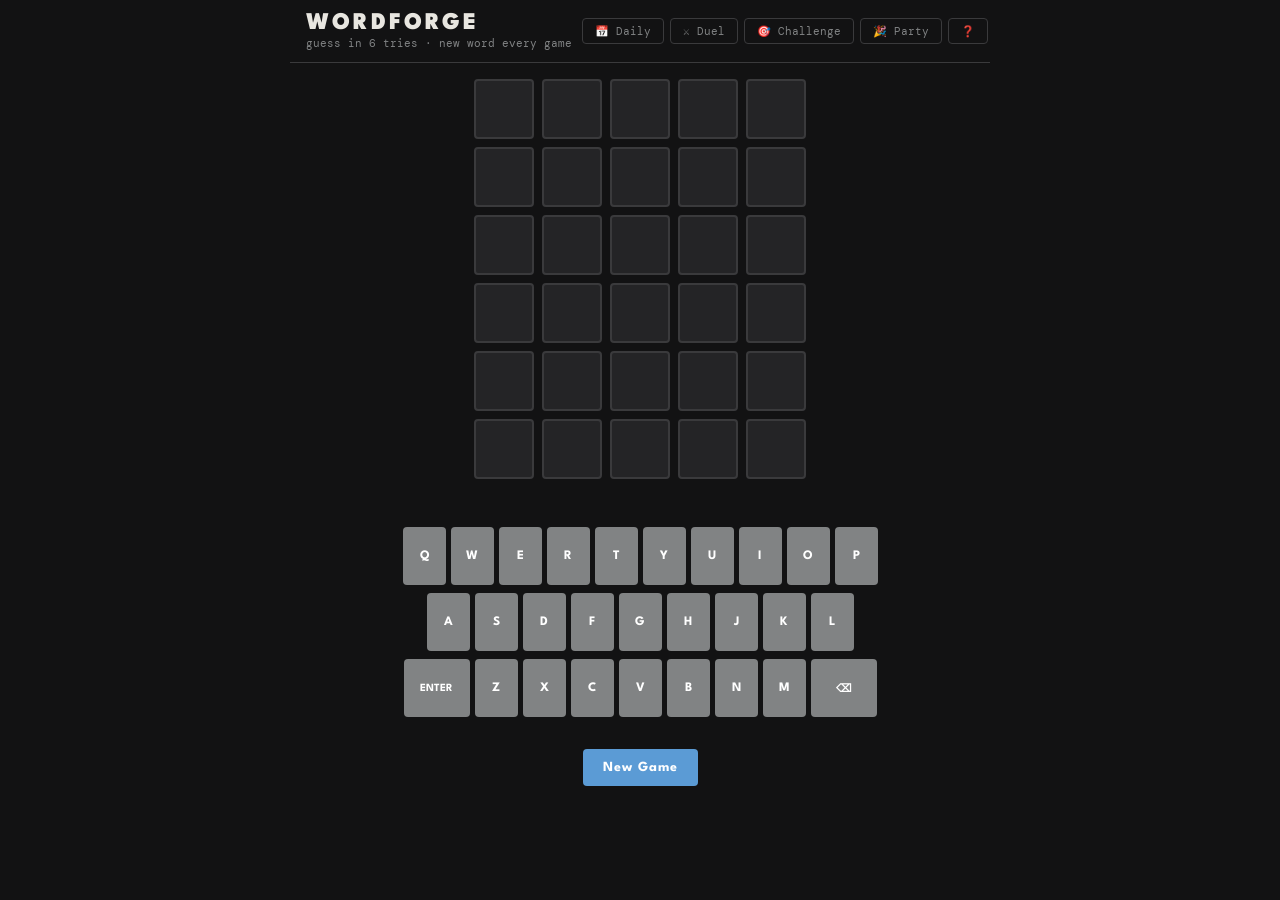
<file: index.html>
<!DOCTYPE html>
<html lang="en">
<head>
    <meta charset="UTF-8" />
    <meta name="viewport" content="width=device-width, initial-scale=1.0, viewport-fit=cover"/>
    <title>WordForge</title>
    <link rel="stylesheet" href="style.css" />
</head>
<body>

<header>
    <div class="header-left">
        <h1 style="cursor:default;">WORDFORGE</h1>
        <span class="header-sub">guess in 6 tries · new word every game</span>
    </div>
    <div class="nav-links">
        <a href="daily.html"     class="nav-link">📅 Daily</a>
        <a href="duel.html"      class="nav-link">⚔️ Duel</a>
        <a href="challenge.html" class="nav-link">🎯 Challenge</a>
        <a href="party.html"     class="nav-link">🎉 Party</a>
        <button class="nav-link" id="helpBtn" aria-label="How to play">❓</button>
    </div>
    <button class="hamburger" id="hamburgerBtn" aria-label="Menu">
        <span></span><span></span><span></span>
    </button>
    <div class="nav-dropdown" id="navDropdown">
        <a href="daily.html"     class="nav-link">📅 Daily</a>
        <a href="duel.html"      class="nav-link">⚔️ Duel</a>
        <a href="challenge.html" class="nav-link">🎯 Challenge</a>
        <a href="party.html"     class="nav-link">🎉 Party</a>
        <button class="nav-link" id="helpBtnMobile" onclick="document.getElementById('helpBtn').click();">❓ Help</button>
    </div>
</header>

<!-- Game board -->
<div class="game-board" id="gameBoard"></div>

<!-- Message -->
<div class="message" id="message"></div>

<!-- Keyboard -->
<div class="keyboard" id="keyboard"></div>

<!-- New Game button -->
<div class="buttons-container">
    <button class="btn btn-new-game" id="resetBtn" style="max-width:200px;">New Game</button>
</div>

<!-- ── How to Play Modal ── -->
<div class="modal-overlay" id="modalOverlay" role="dialog" aria-modal="true" aria-labelledby="modalTitle">
    <div class="modal">
        <button class="modal-close" id="modalClose" aria-label="Close">&#x2715;</button>
        <h2 id="modalTitle">HOW TO PLAY</h2>
        <p>Guess the <strong>WORDFORGE</strong> in <strong>6 tries</strong>. Each guess must be a valid 5-letter word. Hit <strong>Enter</strong> to submit.</p>
        <hr class="modal-divider" />
        <p style="font-weight:600; margin-bottom:14px;">After each guess, the tile colours will change:</p>
        <div class="example">
            <div class="example-tiles">
                <div class="ex-tile correct">W</div>
                <div class="ex-tile">E</div>
                <div class="ex-tile">A</div>
                <div class="ex-tile">R</div>
                <div class="ex-tile">Y</div>
            </div>
            <p><strong>W</strong> is in the word and in the <strong>correct spot</strong>.</p>
        </div>
        <div class="example">
            <div class="example-tiles">
                <div class="ex-tile">P</div>
                <div class="ex-tile present">I</div>
                <div class="ex-tile">L</div>
                <div class="ex-tile">L</div>
                <div class="ex-tile">S</div>
            </div>
            <p><strong>I</strong> is in the word but in the <strong>wrong spot</strong>.</p>
        </div>
        <div class="example">
            <div class="example-tiles">
                <div class="ex-tile">V</div>
                <div class="ex-tile">A</div>
                <div class="ex-tile">G</div>
                <div class="ex-tile absent">U</div>
                <div class="ex-tile">E</div>
            </div>
            <p><strong>U</strong> is <strong>not in the word</strong> at all.</p>
        </div>
        <hr class="modal-divider" />
        <p style="margin:0; font-size:13px; color:var(--muted);">Press <strong>New Game</strong> for a new word any time. Good luck!</p>
    </div>
</div>

<script src="words.js"></script>
<script src="script.js"></script>

<script src="shared.js"></script>
</body>
</html>
</file>
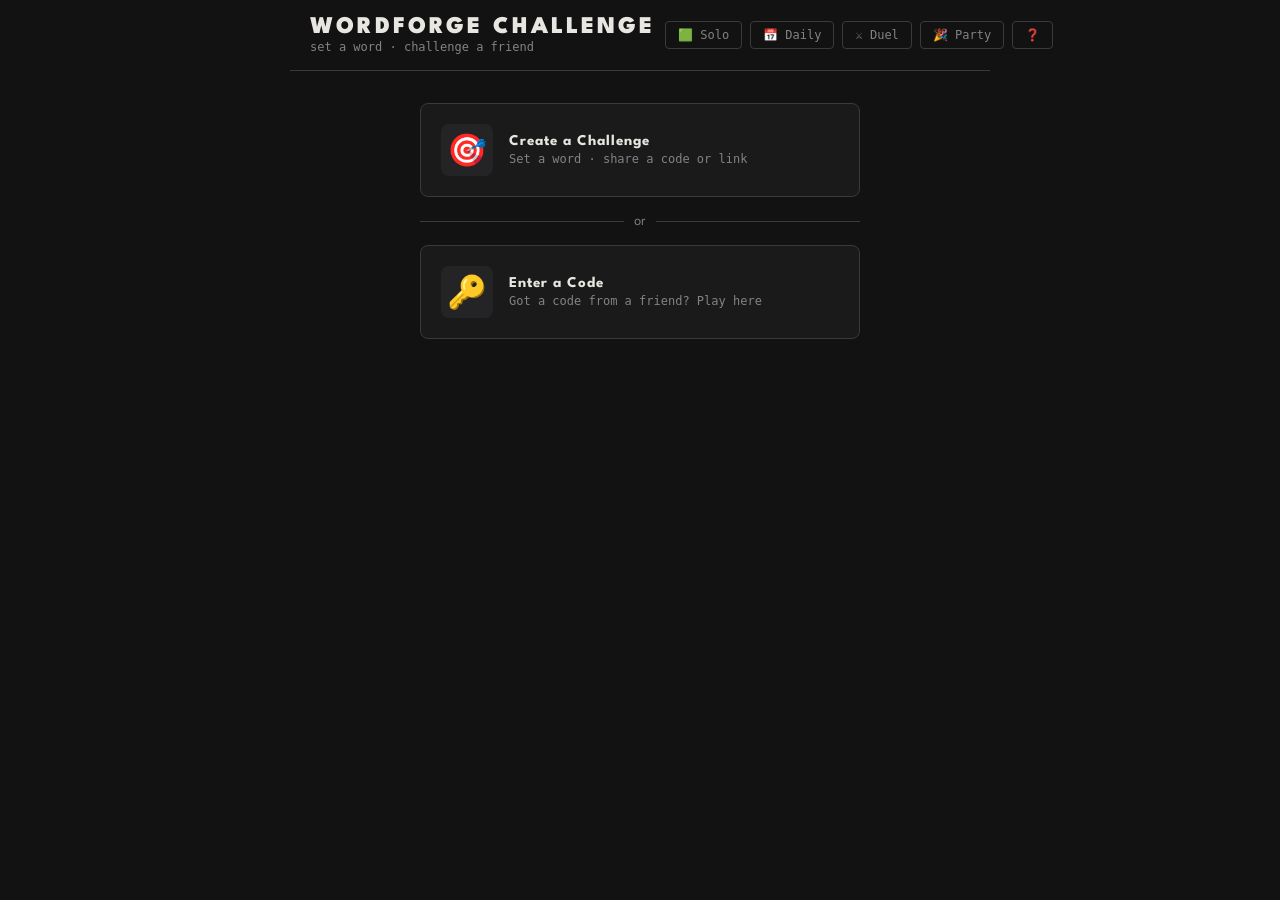
<file: challenge.html>
<!DOCTYPE html>
<html lang="en">
<head>
    <meta charset="UTF-8" />
    <meta name="viewport" content="width=device-width, initial-scale=1.0, viewport-fit=cover"/>
    <link rel="stylesheet" href="style.css" />
    <title>WordForge Challenge</title>
    <link href="https://fonts.googleapis.com/css2?family=League+Spartan:wght@400;700;900&family=DM+Sans:wght@400;500&display=swap" rel="stylesheet">
    <style>
        body {
            background: var(--bg);
            color: var(--text);
            font-family: 'DM Sans', sans-serif;
            min-height: 100vh;
            display: flex;
            flex-direction: column;
            align-items: center;
        }

        header {
            width: 100%;
            max-width: 700px;
            padding: 16px 20px;
            display: flex;
            align-items: center;
            justify-content: space-between;
            border-bottom: 1px solid var(--border);
            margin-bottom: 32px;
        }

        .header-left { display: flex; flex-direction: column; gap: 2px; }
        h1 { font-family: 'League Spartan', sans-serif; font-weight: 900; font-size: 1.5rem; letter-spacing: 3px; }
        .header-sub { font-size: 12px; color: var(--muted); font-family: monospace; }

        .nav-links { display: flex; gap: 8px; }
        @media (max-width: 600px) {
            .nav-links { display: none; }
            .hamburger { display: flex; }
        }
        .nav-link {
            font-family: monospace; font-size: 12px; color: var(--muted);
            text-decoration: none; border: 1px solid var(--border);
            padding: 6px 12px; border-radius: 4px; transition: all 0.2s; white-space: nowrap; flex-shrink: 0;
        }
        .nav-link:hover { color: var(--accent); border-color: var(--accent); }

        /* ── Screens ── */
        .screen { display: none; width: 100%; max-width: 480px; padding: 0 20px 40px; }
        .screen.active { display: flex; flex-direction: column; align-items: center; gap: 16px; }

        /* ── Cards ── */
        .card {
            background: var(--bg2); border: 1px solid var(--border);
            border-radius: 8px; padding: 28px; width: 100%;
            display: flex; flex-direction: column; gap: 16px;
        }

        .card h2 {
            font-family: 'League Spartan', sans-serif;
            font-size: 1rem; letter-spacing: 2px; color: var(--accent); text-transform: uppercase;
        }

        .card p { font-size: 13px; color: var(--muted); line-height: 1.7; }

        /* ── Home screen mode buttons ── */
        .mode-btn {
            width: 100%; padding: 20px;
            background: var(--bg2); border: 1px solid var(--border);
            border-radius: 8px; cursor: pointer; text-align: left;
            transition: background 0.2s, border-color 0.2s;
            display: flex; align-items: center; gap: 16px;
        }
        .mode-btn:hover { background: var(--bg3); border-color: var(--muted); }

        .mode-btn-icon {
            font-size: 2rem;
            width: 52px; height: 52px;
            background: var(--bg3); border-radius: 8px;
            display: flex; align-items: center; justify-content: center;
            flex-shrink: 0;
        }

        .mode-btn-text { display: flex; flex-direction: column; gap: 4px; }

        .mode-btn-title {
            font-family: 'League Spartan', sans-serif;
            font-size: 15px; font-weight: 700; color: var(--text); letter-spacing: 1px;
        }

        .mode-btn-desc { font-size: 12px; color: var(--muted); font-family: monospace; }

        .divider {
            display: flex; align-items: center; gap: 10px;
            color: var(--muted); font-size: 12px; width: 100%;
        }
        .divider::before, .divider::after { content: ''; flex: 1; height: 1px; background: var(--border); }

        /* ── Word input tiles ── */
        .word-input-row { display: flex; gap: 8px; justify-content: center; }

        .word-input-tile {
            width: 52px; height: 52px;
            background: var(--bg3); border: 2px solid var(--border);
            border-radius: 4px; font-size: 22px; font-weight: 900;
            font-family: 'League Spartan', sans-serif; color: var(--text);
            text-align: center; text-transform: uppercase;
            outline: none; transition: border-color 0.2s; caret-color: transparent;
        }
        .word-input-tile:focus { border-color: var(--accent); }
        .word-input-tile.filled { border-color: #565758; }

        /* ── Code input ── */
        .code-input {
            background: var(--bg3); border: 1px solid var(--border);
            border-radius: 4px; color: var(--text);
            font-size: 28px; font-weight: 900;
            font-family: 'League Spartan', sans-serif;
            padding: 12px; width: 100%; outline: none;
            text-align: center; letter-spacing: 8px;
            transition: border-color 0.2s;
        }
        .code-input:focus { border-color: var(--accent); }
        .code-input::placeholder { color: var(--muted); font-size: 16px; letter-spacing: 2px; font-weight: 400; }

        /* ── Buttons ── */
        .btn {
            padding: 11px 20px; border-radius: 4px; border: none; cursor: pointer;
            font-family: 'League Spartan', sans-serif; font-size: 14px; font-weight: 700;
            letter-spacing: 1px; transition: opacity 0.2s, transform 0.1s;
            width: 100%; text-align: center; text-decoration: none; display: block;
        }
        .btn:active   { transform: scale(0.98); }
        .btn:disabled { opacity: 0.4; cursor: not-allowed; }
        .btn-green  { background: var(--green);  color: white; }
        .btn-ghost  { background: transparent; color: var(--muted); border: 1px solid var(--border); }
        .btn-ghost:hover { color: var(--text); border-color: var(--muted); }
        .btn-accent { background: var(--accent); color: #121213; }

        /* ── Share section ── */
        .share-section { display: flex; flex-direction: column; gap: 12px; width: 100%; }

        .share-label {
            font-family: monospace; font-size: 11px; color: var(--muted);
            letter-spacing: 0.08em; text-transform: uppercase;
        }

        /* Short code display */
        .code-display {
            background: var(--bg3); border: 1px solid var(--border);
            border-radius: 6px; padding: 16px;
            display: flex; align-items: center; justify-content: space-between; gap: 12px;
        }

        .code-number {
            font-family: 'League Spartan', sans-serif;
            font-size: 2.2rem; font-weight: 900;
            color: var(--accent); letter-spacing: 8px;
        }

        .code-copy-btn {
            font-family: 'League Spartan', sans-serif;
            font-size: 11px; font-weight: 700; letter-spacing: 1px;
            padding: 6px 14px; border-radius: 4px;
            border: 1px solid var(--border); background: transparent;
            color: var(--muted); cursor: pointer; transition: all 0.2s; white-space: nowrap;
        }
        .code-copy-btn:hover { color: var(--text); border-color: var(--muted); }
        .code-copy-btn.done  { color: var(--green); border-color: var(--green); }

        /* Share options grid */
        .share-options {
            display: grid;
            grid-template-columns: repeat(4, 1fr);
            gap: 8px;
        }

        .share-option {
            display: flex; flex-direction: column; align-items: center; gap: 6px;
            padding: 12px 6px; border-radius: 8px;
            border: 1px solid var(--border); background: var(--bg3);
            cursor: pointer; transition: all 0.2s; text-decoration: none;
        }
        .share-option:hover { border-color: var(--muted); background: var(--bg2); }

        .share-option-icon {
            width: 36px; height: 36px; border-radius: 8px;
            display: flex; align-items: center; justify-content: center;
            font-size: 18px;
        }

        .share-option-label {
            font-family: monospace; font-size: 10px; color: var(--muted);
            letter-spacing: 0.03em; text-align: center;
        }

        /* Link row */
        .link-row {
            background: var(--bg3); border: 1px solid var(--border);
            border-radius: 6px; padding: 12px 14px;
            display: flex; align-items: center; justify-content: space-between; gap: 10px;
        }

        .link-text {
            font-family: monospace; font-size: 11px; color: var(--muted);
            overflow: hidden; text-overflow: ellipsis; white-space: nowrap;
            flex: 1;
        }

        /* ── Game board ── */
        .game-header { width: 100%; text-align: center; }
        .game-header p { font-size: 13px; color: var(--muted); font-family: monospace; margin-top: 4px; }
        .game-title { font-family: 'League Spartan', sans-serif; font-size: 1.1rem; font-weight: 700; color: var(--text); letter-spacing: 1px; }

        .board-wrapper { display: flex; flex-direction: column; gap: 6px; width: 100%; align-items: center; }
        .board-row { display: flex; gap: 6px; }

        .tile {
            width: 56px; height: 56px; border: 2px solid var(--border); border-radius: 4px;
            font-size: 24px; font-weight: 900; font-family: 'League Spartan', sans-serif;
            display: flex; align-items: center; justify-content: center; text-transform: uppercase;
            transition: background 0.2s, border-color 0.2s;
        }
        .tile.filled  { border-color: #565758; }
        .tile.correct { background: var(--green);  border-color: var(--green);  color: white; }
        .tile.present { background: var(--yellow); border-color: var(--yellow); color: white; }
        .tile.absent  { background: var(--grey);   border-color: var(--grey);   color: white; }
        .tile.active  { border-color: var(--accent); }

        .guess-counter { font-family: monospace; font-size: 12px; color: var(--muted); text-align: center; }
        .guess-counter span { color: var(--accent); font-weight: 700; }

        /* ── Keyboard ── */
        .keyboard { display: flex; flex-direction: column; gap: 8px; width: 100%; max-width: 500px; margin: 0 auto; user-select: none; }
        .kb-row   { display: flex; justify-content: center; gap: 6px; }

        .kb-key {
            height: 56px; min-width: 40px; flex: 1; max-width: 42px;
            border: none; border-radius: 4px; background: #818384; color: white;
            font-family: 'League Spartan', sans-serif; font-size: 13px; font-weight: 700;
            cursor: pointer; display: flex; align-items: center; justify-content: center;
            transition: background 0.2s, transform 0.1s;
            touch-action: manipulation; -webkit-tap-highlight-color: transparent;
        }
        .kb-key:active   { transform: scale(0.93); }
        .kb-wide         { min-width: 62px; max-width: 62px; font-size: 11px; }
        .kb-key.correct  { background: var(--green); }
        .kb-key.present  { background: var(--yellow); }
        .kb-key.absent   { background: #3a3a3c; }
        .kb-key:disabled { opacity: 0.35; cursor: not-allowed; }

        /* ── Toast ── */
        .toast {
            position: fixed; top: 80px; left: 50%;
            transform: translateX(-50%) translateY(-10px);
            background: var(--text); color: var(--bg);
            padding: 10px 20px; border-radius: 6px;
            font-family: 'League Spartan', sans-serif; font-size: 14px; font-weight: 700; letter-spacing: 1px;
            opacity: 0; transition: opacity 0.2s, transform 0.2s;
            z-index: 999; pointer-events: none; text-align: center; max-width: 320px;
        }
        .toast.show  { opacity: 1; transform: translateX(-50%) translateY(0); }
        .toast.error { background: var(--red); color: white; }

        /* ── Result banner ── */
        .result-banner {
            display: none; width: 100%; border-radius: 8px; padding: 20px;
            text-align: center; flex-direction: column; gap: 10px;
        }
        .result-banner.show { display: flex; }
        .result-banner.win  { background: rgba(83,141,78,0.15); border: 1px solid var(--green); }
        .result-banner.lose { background: rgba(192,57,43,0.12); border: 1px solid var(--red); }

        .result-emoji { font-size: 2.5rem; }
        .result-title { font-family: 'League Spartan', sans-serif; font-size: 1.4rem; font-weight: 900; letter-spacing: 2px; }
        .result-word-reveal { font-family: monospace; font-size: 12px; color: var(--muted); }
        .result-word-reveal span {
            font-family: 'League Spartan', sans-serif; font-size: 20px; font-weight: 900;
            color: var(--accent); letter-spacing: 6px; display: block; margin-top: 4px;
        }
        .result-actions { display: flex; flex-direction: column; gap: 8px; margin-top: 8px; }

        .error-msg { color: #e74c3c; font-size: 13px; font-family: monospace; text-align: center; min-height: 18px; }

        @keyframes shake {
            0%, 100% { transform: translateX(0); }
            20%       { transform: translateX(-6px); }
            40%       { transform: translateX(6px); }
            60%       { transform: translateX(-4px); }
            80%       { transform: translateX(4px); }
        }

        @media (max-width: 520px) {
            .tile { width: 46px; height: 46px; font-size: 20px; }
            .kb-key { height: 48px; min-width: 32px; max-width: 34px; font-size: 11px; }
            .kb-wide { min-width: 52px; max-width: 52px; }
            .word-input-tile { width: 46px; height: 46px; font-size: 18px; }
            .share-options { grid-template-columns: repeat(4, 1fr); gap: 6px; }
        }
    </style>
</head>
<body>

<header>
    <div class="header-left">
        <h1><a href="/index.html" style="text-decoration:none;color:inherit;">WORDFORGE CHALLENGE</a></h1>
        <span class="header-sub" id="headerSub">set a word · challenge a friend</span>
    </div>
    <div class="nav-links">
        <a href="index.html" class="nav-link">🟩 Solo</a>
        <a href="daily.html" class="nav-link">📅 Daily</a>
        <a href="duel.html"  class="nav-link">⚔️ Duel</a>
        <a href="party.html" class="nav-link">🎉 Party</a>
        <button class="nav-link" id="helpBtn" aria-label="How to play">❓</button>
    </div>
    <button class="hamburger" id="hamburgerBtn" aria-label="Menu">
        <span></span><span></span><span></span>
    </button>
    <div class="nav-dropdown" id="navDropdown">
        <a href="index.html" class="nav-link">🟩 Solo</a>
        <a href="daily.html" class="nav-link">📅 Daily</a>
        <a href="duel.html" class="nav-link">⚔️ Duel</a>
        <a href="party.html" class="nav-link">🎉 Party</a>
        <button class="nav-link" id="helpBtnMobile" onclick="document.getElementById('helpBtn').click();">❓ Help</button>
    </div>
</header>

<div class="toast" id="toast"></div>

<!-- ── How to Play Modal ── -->
<div class="modal-overlay" id="modalOverlay" role="dialog" aria-modal="true" aria-labelledby="modalTitle">
    <div class="modal">
        <button class="modal-close" id="modalClose" aria-label="Close">&#x2715;</button>
        <h2 id="modalTitle">HOW TO PLAY</h2>
        <p>Guess the <strong>WORDFORGE</strong> in <strong>6 tries</strong>. Each guess must be a valid 5-letter word. Hit <strong>Enter</strong> to submit.</p>
        <hr class="modal-divider" />
        <p style="font-weight:600; margin-bottom:14px;">After each guess, the tile colours will change:</p>
        <div class="example">
            <div class="example-tiles">
                <div class="ex-tile correct">W</div><div class="ex-tile">E</div><div class="ex-tile">A</div><div class="ex-tile">R</div><div class="ex-tile">Y</div>
            </div>
            <p><strong>W</strong> is in the word and in the <strong>correct spot</strong>.</p>
        </div>
        <div class="example">
            <div class="example-tiles">
                <div class="ex-tile">P</div><div class="ex-tile present">I</div><div class="ex-tile">L</div><div class="ex-tile">L</div><div class="ex-tile">S</div>
            </div>
            <p><strong>I</strong> is in the word but in the <strong>wrong spot</strong>.</p>
        </div>
        <div class="example">
            <div class="example-tiles">
                <div class="ex-tile">V</div><div class="ex-tile">A</div><div class="ex-tile">G</div><div class="ex-tile absent">U</div><div class="ex-tile">E</div>
            </div>
            <p><strong>U</strong> is <strong>not in the word</strong> at all.</p>
        </div>
        <hr class="modal-divider" />
        <p style="margin:0; font-size:13px; color:var(--muted);">Good luck!</p>
    </div>
</div>


<!-- ── HOME SCREEN ── -->
<div class="screen active" id="screen-home">
    <button class="mode-btn" onclick="showScreen('screen-create')">
        <div class="mode-btn-icon">🎯</div>
        <div class="mode-btn-text">
            <div class="mode-btn-title">Create a Challenge</div>
            <div class="mode-btn-desc">Set a word · share a code or link</div>
        </div>
    </button>

    <div class="divider">or</div>

    <button class="mode-btn" onclick="showScreen('screen-enter-code')">
        <div class="mode-btn-icon">🔑</div>
        <div class="mode-btn-text">
            <div class="mode-btn-title">Enter a Code</div>
            <div class="mode-btn-desc">Got a code from a friend? Play here</div>
        </div>
    </button>
</div>

<!-- ── ENTER CODE SCREEN ── -->
<div class="screen" id="screen-enter-code">
    <div class="card">
        <h2>Enter Challenge Code</h2>
        <p>Type the 5-digit code your friend shared with you.</p>
        <input class="code-input" id="codeEntryInput" placeholder="e.g. 48291"
               maxlength="5" inputmode="numeric" pattern="[0-9]*"
               oninput="this.value=this.value.replace(/[^0-9]/g,'')" />
        <p class="error-msg" id="codeEntryError"></p>
        <button class="btn btn-green" onclick="playFromCode()">Play Challenge</button>
        <button class="btn btn-ghost" onclick="showScreen('screen-home')">← Back</button>
    </div>
</div>

<!-- ── CREATE SCREEN ── -->
<div class="screen" id="screen-create">
    <div class="card">
        <h2>Set your word</h2>
        <p>Type any 5-letter word. Your opponent won't see it — they get 6 guesses to figure it out.</p>
        <div class="word-input-row" id="wordInputRow">
            <input class="word-input-tile" id="ci0" maxlength="1" />
            <input class="word-input-tile" id="ci1" maxlength="1" />
            <input class="word-input-tile" id="ci2" maxlength="1" />
            <input class="word-input-tile" id="ci3" maxlength="1" />
            <input class="word-input-tile" id="ci4" maxlength="1" />
        </div>
        <p class="error-msg" id="createError"></p>
        <button class="btn btn-accent" onclick="createChallenge()">Generate Challenge</button>
        <button class="btn btn-ghost" onclick="showScreen('screen-home')">← Back</button>
    </div>
    <div class="keyboard" id="createKeyboard"></div>
</div>

<!-- ── SHARE SCREEN ── -->
<div class="screen" id="screen-share">
    <div class="card">
        <h2>Challenge ready!</h2>
        <p>Share the <strong style="color:var(--text)">link</strong> so anyone can play — multiple friends can use the same link. The short code only works on this device.</p>

        <div class="share-section">
            <!-- Short code -->
            <span class="share-label">Short code</span>
            <div class="code-display">
                <span class="code-number" id="shortCode">—</span>
                <button class="code-copy-btn" id="codeCopyBtn" onclick="copyShortCode()">Copy code</button>
            </div>

            <!-- Share options -->
            <span class="share-label">Share via</span>
            <div class="share-options">
                <a class="share-option" id="shareWhatsapp" href="#" onclick="shareVia('whatsapp'); return false;">
                    <div class="share-option-icon" style="background:#1fbe45;">💬</div>
                    <span class="share-option-label">WhatsApp</span>
                </a>
                <a class="share-option" id="shareText" href="#" onclick="shareVia('text'); return false;">
                    <div class="share-option-icon" style="background:#3b82f6;">✉️</div>
                    <span class="share-option-label">Text</span>
                </a>
                <a class="share-option" id="shareGmail" href="#" onclick="shareVia('gmail'); return false;">
                    <div class="share-option-icon" style="background:#ea4335;">📧</div>
                    <span class="share-option-label">Gmail</span>
                </a>
                <a class="share-option" id="shareMore" href="#" onclick="shareVia('native'); return false;">
                    <div class="share-option-icon" style="background:#555;">⋯</div>
                    <span class="share-option-label">More</span>
                </a>
            </div>

            <!-- Full link -->
            <span class="share-label">Or copy full link</span>
            <div class="link-row">
                <span class="link-text" id="shareUrl">—</span>
                <button class="code-copy-btn" id="linkCopyBtn" onclick="copyLink()">Copy</button>
            </div>
        </div>

        <button class="btn btn-ghost" onclick="resetCreate()">Set a different word</button>
    </div>
</div>

<!-- ── PLAY SCREEN ── -->
<div class="screen" id="screen-play">
    <div class="game-header">
        <div class="game-title">You got a challenge!</div>
        <p>6 guesses to crack the word</p>
    </div>

    <div class="result-banner" id="resultBanner">
        <div class="result-emoji"       id="resultEmoji">🎉</div>
        <div class="result-title"       id="resultTitle">YOU GOT IT!</div>
        <div class="result-word-reveal" id="resultWordReveal">
            The word was <span id="resultWord">—</span>
        </div>
        <div class="result-actions">
            <button class="btn btn-accent" id="shareResultBtn" onclick="shareResult()">Share Result</button>
            <button class="btn btn-green" onclick="playAgain()">Try Another</button>
            <a href="index.html" class="btn btn-ghost">Solo Mode</a>
            <a href="duel.html"  class="btn btn-ghost">⚔️ Duel Mode</a>
        </div>
    </div>

    <div class="board-wrapper" id="boardWrapper"></div>
    <div class="guess-counter">Guess <span id="guessNum">1</span> of <span>6</span></div>
    <div class="keyboard" id="keyboard"></div>
</div>

<!-- ── ALREADY PLAYED SCREEN ── -->
<div class="screen" id="screen-already-played">
    <div class="card" style="text-align:center;">
        <div style="font-size:2.5rem;">🔒</div>
        <h2>Already Played</h2>
        <p>You've already completed this challenge on this device. Each challenge link can only be played once per device.</p>
        <div class="result-actions">
            <a href="challenge.html" class="btn btn-accent">Create Your Own Challenge</a>
            <a href="index.html" class="btn btn-ghost">Solo Mode</a>
            <a href="duel.html"  class="btn btn-ghost">⚔️ Duel Mode</a>
        </div>
    </div>
</div>

<script>
    const MAX_GUESSES = 6;
    const MAX_COLS    = 5;
    const KB_ROWS = [
        ['Q','W','E','R','T','Y','U','I','O','P'],
        ['A','S','D','F','G','H','J','K','L'],
        ['ENTER','Z','X','C','V','B','N','M','⌫']
    ];

    // ── Encode / decode ───────────────────────────────────────────────────────
    // URL encoding: XOR + base64 (obfuscation, not encryption)
    function encodeWord(word) {
        const key = [7, 13, 3, 19, 11];
        const bytes = word.toUpperCase().split('').map((c, i) => c.charCodeAt(0) ^ key[i % key.length]);
        return btoa(String.fromCharCode(...bytes)).replace(/\+/g, '-').replace(/\//g, '_').replace(/=/g, '');
    }

    function decodeWord(encoded) {
        try {
            const b64   = encoded.replace(/-/g, '+').replace(/_/g, '/');
            const bytes = atob(b64).split('').map(c => c.charCodeAt(0));
            const key   = [7, 13, 3, 19, 11];
            return bytes.map((b, i) => String.fromCharCode(b ^ key[i % key.length])).join('');
        } catch { return null; }
    }

    // Short code: map word to a 5-digit number using a lookup table
    // Each letter maps to its index in the alphabet, combine into a number
    // We store a session map so codes work within the same browser session,
    // and for cross-device sharing we use the URL link approach.
    // Short code is stored in sessionStorage keyed by code → encoded word.
    function generateShortCode(encodedWord) {
        // 5-digit code stored in localStorage — only works on SAME device/browser.
        // For cross-device sharing, use the full link instead.
        let code;
        do { code = String(Math.floor(10000 + Math.random() * 90000)); }
        while (localStorage.getItem('wc_' + code));
        localStorage.setItem('wc_' + code, encodedWord);
        return code;
    }

    function getWordFromCode(code) {
        return localStorage.getItem('wc_' + code);
    }

    // ── Toast ─────────────────────────────────────────────────────────────────
    let toastTimer;
    function showToast(msg, isError = false, duration = 2500) {
        const el = document.getElementById('toast');
        el.textContent = msg;
        el.classList.toggle('error', isError);
        el.classList.add('show');
        clearTimeout(toastTimer);
        toastTimer = setTimeout(() => { el.classList.remove('show', 'error'); }, duration);
    }

    // ── Screen switcher ───────────────────────────────────────────────────────
    function showScreen(id) {
        document.querySelectorAll('.screen').forEach(s => s.classList.remove('active'));
        document.getElementById(id).classList.add('active');
        if (id === 'screen-create') setTimeout(() => createInputs[0].focus(), 50);
        if (id === 'screen-enter-code') setTimeout(() => document.getElementById('codeEntryInput').focus(), 50);
    }

    // ── Enter code: play from short code ─────────────────────────────────────
    function playFromCode() {
        const code    = document.getElementById('codeEntryInput').value.trim();
        const errorEl = document.getElementById('codeEntryError');
        errorEl.textContent = '';

        if (code.length !== 5 || !/^\d{5}$/.test(code)) {
            errorEl.textContent = 'Please enter a valid 5-digit code.';
            return;
        }

        const encoded = getWordFromCode(code);
        if (!encoded) {
            errorEl.textContent = 'Code not found. Make sure you\'re on the same device, or ask for the full link.';
            return;
        }

        const word = decodeWord(encoded);
        if (!word || word.length !== 5) {
            errorEl.textContent = 'Invalid code. Please try again.';
            return;
        }

        startPlay(word);
    }

    // ── CREATE: tile keyboard navigation ─────────────────────────────────────
    const createInputs = Array.from({ length: 5 }, (_, i) => document.getElementById('ci' + i));

    createInputs.forEach((input, idx) => {
        input.addEventListener('input', (e) => {
            const val = e.target.value.replace(/[^a-zA-Z]/g, '').toUpperCase();
            input.value = val ? val[val.length - 1] : '';
            input.classList.toggle('filled', !!input.value);
            if (input.value && idx < 4) createInputs[idx + 1].focus();
            document.getElementById('createError').textContent = '';
        });
        input.addEventListener('keydown', (e) => {
            if (e.key === 'Backspace' && !input.value && idx > 0) {
                createInputs[idx - 1].focus();
                createInputs[idx - 1].value = '';
                createInputs[idx - 1].classList.remove('filled');
            }
            if (e.key === 'Enter') createChallenge();
        });
        input.addEventListener('focus', () => input.select());
    });

    // ── CREATE: on-screen keyboard ────────────────────────────────────────────
    function buildCreateKeyboard() {
        const kb = document.getElementById('createKeyboard');
        if (!kb) return;
        kb.innerHTML = '';
        KB_ROWS.forEach(row => {
            const rowEl = document.createElement('div');
            rowEl.className = 'kb-row';
            row.forEach(key => {
                const btn = document.createElement('button');
                btn.className   = 'kb-key' + (key === 'ENTER' || key === '⌫' ? ' kb-wide' : '');
                btn.textContent = key;
                btn.addEventListener('click', () => handleCreateKey(key));
                rowEl.appendChild(btn);
            });
            kb.appendChild(rowEl);
        });
    }

    function handleCreateKey(key) {
        const filled = createInputs.filter(i => i.value).length;
        if (key === '⌫') {
            if (filled > 0) {
                const t = createInputs[filled - 1];
                t.value = ''; t.classList.remove('filled'); t.focus();
            }
        } else if (key === 'ENTER') {
            createChallenge();
        } else if (/^[A-Z]$/.test(key) && filled < 5) {
            const t = createInputs[filled];
            t.value = key; t.classList.add('filled');
            document.getElementById('createError').textContent = '';
            if (filled < 4) createInputs[filled + 1].focus();
        }
    }

    // ── CREATE: generate ──────────────────────────────────────────────────────
    let currentEncodedWord = '';
    let currentShortCode   = '';

    async function createChallenge() {
        const word    = createInputs.map(i => i.value.toUpperCase()).join('');
        const errorEl = document.getElementById('createError');

        if (word.length !== 5) { errorEl.textContent = 'Enter a full 5-letter word.'; return; }

        errorEl.textContent = 'Checking word...';
        const valid = await isValidWord(word);
        if (!valid) { errorEl.textContent = "That's not a valid English word. Try another."; return; }
        errorEl.textContent = '';

        currentEncodedWord = encodeWord(word);
        currentShortCode   = generateShortCode(currentEncodedWord);

        const baseUrl  = window.location.href.split('?')[0];
        const fullUrl  = `${baseUrl}?c=${currentEncodedWord}`;

        document.getElementById('shortCode').textContent = currentShortCode;
        document.getElementById('shareUrl').textContent  = fullUrl;

        showScreen('screen-share');
    }

    // ── SHARE actions ─────────────────────────────────────────────────────────
    function getShareText() {
        const code = document.getElementById('shortCode').textContent;
        const url  = document.getElementById('shareUrl').textContent;
        return {
            code,
            url,
            // Lead with the link since code is device-specific
            msg: `Can you guess my Word? 🟩🟨⬜ \nYou get 6 tries — open this link:\n${url}`,
        };
    }

    function shareVia(platform) {
        const { msg, url, code } = getShareText();
        const encoded = encodeURIComponent(msg);

        if (platform === 'whatsapp') {
            window.open(`https://wa.me/?text=${encoded}`, '_blank');
        } else if (platform === 'text') {
            // SMS — works on mobile
            window.location.href = `sms:?body=${encoded}`;
        } else if (platform === 'gmail') {
            const subject = encodeURIComponent('WordForge Challenge — can you guess my word?');
            window.open(`https://mail.google.com/mail/?view=cm&su=${subject}&body=${encoded}`, '_blank');
        } else if (platform === 'native') {
            if (navigator.share) {
                navigator.share({ title: 'WordForge Challenge', text: msg, url }).catch(() => {});
            } else {
                copyLink();
                showToast('Link copied — paste it anywhere!');
            }
        }
    }

    function copyShortCode() {
        const code = document.getElementById('shortCode').textContent;
        navigator.clipboard.writeText(code).then(() => {
            const btn = document.getElementById('codeCopyBtn');
            btn.textContent = 'Copied!'; btn.classList.add('done');
            setTimeout(() => { btn.textContent = 'Copy code'; btn.classList.remove('done'); }, 2000);
        }).catch(() => showToast(code));
    }

    function copyLink() {
        const url = document.getElementById('shareUrl').textContent;
        navigator.clipboard.writeText(url).then(() => {
            const btn = document.getElementById('linkCopyBtn');
            btn.textContent = 'Copied!'; btn.classList.add('done');
            setTimeout(() => { btn.textContent = 'Copy'; btn.classList.remove('done'); }, 2000);
        }).catch(() => showToast(url));
    }

    function resetCreate() {
        createInputs.forEach(i => { i.value = ''; i.classList.remove('filled'); });
        document.getElementById('createError').textContent = '';
        showScreen('screen-create');
    }

    // ── DICTIONARY VALIDATION ─────────────────────────────────────────────────
    async function isValidWord(word) {
        // Quick local caching to avoid repeated network calls
        const CACHE_KEY = 'wf_valid_words_v2';
        let cache = {};
        try { cache = JSON.parse(localStorage.getItem(CACHE_KEY) || '{}'); } catch(e) { cache = {}; }
        const key = word.toLowerCase();
        if (cache[key] != null) return Boolean(cache[key]);

        const controller = new AbortController();
        const timeoutId = setTimeout(() => controller.abort(), 2500);
        try {
            const res = await fetch(`https://api.dictionaryapi.dev/api/v2/entries/en/${key}`, { signal: controller.signal });
            clearTimeout(timeoutId);
            if (res.ok) {
                cache[key] = true;
                try { localStorage.setItem(CACHE_KEY, JSON.stringify(cache)); } catch(e) {}
                return true;
            }
            if (res.status === 404) {
                cache[key] = false;
                try { localStorage.setItem(CACHE_KEY, JSON.stringify(cache)); } catch(e) {}
                return false;
            }
            return false;
        } catch (err) {
            clearTimeout(timeoutId);
            // Network/CORS/timeout errors — treat as invalid so gibberish isn't accepted
            console.warn('Dictionary API fetch failed for', key, err);
            return false;
        }
    }

    // ── PLAY: state ───────────────────────────────────────────────────────────
    let secretWord     = '';
    let currentRow     = 0;
    let currentCol     = 0;
    let gameOver       = false;
    let isSubmitting   = false; // prevents double-submit on rapid Enter
    let tiles          = [];
    let currentChallengeCode = null; // the ?c= code, used to mark as played
    let guessHistory   = []; // stores results for share grid

    function startPlay(word) {
        secretWord   = word;
        currentRow   = 0;
        currentCol   = 0;
        gameOver     = false;
        isSubmitting = false;
        guessHistory = [];
        document.getElementById('resultBanner').className = 'result-banner';
        document.getElementById('headerSub').textContent  = 'guess the word · 6 tries';
        buildBoard();
        buildGuesserKeyboard();
        showScreen('screen-play');

        // Restore previous progress if returning mid-challenge
        if (currentChallengeCode) {
            loadChallengeProgress(currentChallengeCode);
        }
    }

    function buildBoard() {
        const wrapper = document.getElementById('boardWrapper');
        wrapper.innerHTML = '';
        tiles = [];
        for (let r = 0; r < MAX_GUESSES; r++) {
            const row = document.createElement('div');
            row.className = 'board-row';
            const rowTiles = [];
            for (let c = 0; c < MAX_COLS; c++) {
                const tile = document.createElement('div');
                tile.className = 'tile';
                row.appendChild(tile);
                rowTiles.push(tile);
            }
            wrapper.appendChild(row);
            tiles.push(rowTiles);
        }
        tiles[0].forEach(t => t.classList.add('active'));
    }

    function buildGuesserKeyboard() {
        const kb = document.getElementById('keyboard');
        kb.innerHTML = '';
        KB_ROWS.forEach(row => {
            const rowEl = document.createElement('div');
            rowEl.className = 'kb-row';
            row.forEach(key => {
                const btn = document.createElement('button');
                btn.className   = 'kb-key' + (key === 'ENTER' || key === '⌫' ? ' kb-wide' : '');
                btn.textContent = key;
                btn.setAttribute('data-key', key);
                btn.addEventListener('click', () => handleKey(key));
                rowEl.appendChild(btn);
            });
            kb.appendChild(rowEl);
        });
    }

    function addLetter(key) {
        if (currentCol >= MAX_COLS || gameOver) return;
        tiles[currentRow][currentCol].textContent = key;
        tiles[currentRow][currentCol].classList.add('filled');
        currentCol++;
    }

    function deleteLetter() {
        if (currentCol <= 0 || gameOver) return;
        currentCol--;
        tiles[currentRow][currentCol].textContent = '';
        tiles[currentRow][currentCol].classList.remove('filled');
    }

    async function submitGuess() {
        if (gameOver || isSubmitting) return;

        const guess = tiles[currentRow].map(t => t.textContent).join('');
        if (guess.length !== MAX_COLS) { showToast('Not enough letters', true); shakeRow(currentRow); return; }

        isSubmitting = true;
        setKeyboardEnabled(false);

        const valid = await isValidWord(guess);
        if (!valid) {
            showToast('Not a valid word!', true);
            shakeRow(currentRow);
            isSubmitting = false;
            setKeyboardEnabled(true);
            return;
        }

        const result = evaluate(guess, secretWord);
        applyResult(currentRow, guess, result);
        updateKeyboard(guess, result);
        guessHistory.push(result); // save for share grid

        const isCorrect = result.every(r => r === 'correct');
        currentRow++;
        currentCol = 0;
        document.getElementById('guessNum').textContent = Math.min(currentRow + 1, MAX_GUESSES);

        // Save progress so returning to page resumes mid-challenge
        saveChallengeProgress();

        if (isCorrect) {
            gameOver = true;
            isSubmitting = false;
            setKeyboardEnabled(false);
            markChallengeAsPlayed();
            saveChallengeProgress(); // save completed state
            setTimeout(() => showResult(true), 400);
        } else if (currentRow === MAX_GUESSES) {
            gameOver = true;
            isSubmitting = false;
            setKeyboardEnabled(false);
            markChallengeAsPlayed();
            saveChallengeProgress(); // save completed state
            setTimeout(() => showResult(false), 400);
        } else {
            isSubmitting = false;
            setKeyboardEnabled(true);
            tiles[currentRow].forEach(t => t.classList.add('active'));
        }
    }

    function evaluate(guess, secret) {
        const result = Array(5).fill('absent');
        const sArr = secret.split(''), gArr = guess.split('');
        const uS = Array(5).fill(false), uG = Array(5).fill(false);
        for (let i = 0; i < 5; i++) {
            if (gArr[i] === sArr[i]) { result[i] = 'correct'; uS[i] = uG[i] = true; }
        }
        for (let i = 0; i < 5; i++) {
            if (uG[i]) continue;
            for (let j = 0; j < 5; j++) {
                if (!uS[j] && gArr[i] === sArr[j]) { result[i] = 'present'; uS[j] = true; break; }
            }
        }
        return result;
    }

    function applyResult(row, guess, result) {
        tiles[row].forEach((tile, i) => {
            tile.classList.remove('active', 'filled');
            tile.classList.add(result[i]);
        });
    }

    function updateKeyboard(guess, result) {
        guess.split('').forEach((letter, i) => {
            const btn = document.querySelector(`.kb-key[data-key="${letter}"]`);
            if (!btn) return;
            const priority = { correct: 3, present: 2, absent: 1 };
            const cur = ['correct','present','absent'].find(c => btn.classList.contains(c));
            if (cur && priority[cur] >= priority[result[i]]) return;
            btn.classList.remove('correct','present','absent');
            btn.classList.add(result[i]);
        });
    }

    function setKeyboardEnabled(enabled) {
        document.querySelectorAll('#keyboard .kb-key').forEach(btn => { btn.disabled = !enabled; });
    }

    function shakeRow(row) {
        tiles[row].forEach(tile => {
            tile.style.animation = 'none';
            tile.offsetHeight;
            tile.style.animation = 'shake 0.4s ease';
        });
    }

    function markChallengeAsPlayed() {
        if (currentChallengeCode) {
            localStorage.setItem('played_' + currentChallengeCode, '1');
        }
    }

    function buildShareGrid() {
        // Build emoji grid: 🟩 correct, 🟨 present, ⬛ absent
        return guessHistory.map(row =>
            row.map(r => r === 'correct' ? '🟩' : r === 'present' ? '🟨' : '⬛').join('')
        ).join('\n');
    }

    function shareResult() {
        const won   = guessHistory.length > 0 && guessHistory[guessHistory.length-1].every(r => r === 'correct');
        const tries = won ? guessHistory.length : 'X';
        const grid  = buildShareGrid();
        const baseUrl = window.location.href.split('?')[0];

        // Different message for win vs loss, no link (challenge page = create your own)
        const wonMessages = ['Genius!', 'Got it in 2!', 'Nailed it!', 'Figured it out!', 'Got it!', 'Just barely!'];
        const resultLine  = won
            ? wonMessages[Math.min(tries - 1, wonMessages.length - 1)]
            : "Couldn't crack it this time!";

        const text = [
            `🎯 WordForge Challenge ${tries}/6`,
            resultLine,
            '',
            grid,
            '',
            'Think you can do better?',
            'Create your own challenge:',
            baseUrl
        ].join('\n');

        if (navigator.share) {
            navigator.share({ title: 'WordForge Challenge Result', text }).catch(() => {});
        } else {
            navigator.clipboard.writeText(text).then(() => {
                const btn = document.getElementById('shareResultBtn');
                const original = btn.textContent;
                btn.textContent = 'Copied! ✓';
                setTimeout(() => { btn.textContent = original; }, 2000);
            }).catch(() => showToast(text));
        }
    }

    function showResult(won) {
        const banner = document.getElementById('resultBanner');
        banner.className = 'result-banner show ' + (won ? 'win' : 'lose');
        document.getElementById('resultEmoji').textContent =
            won ? ['🎉','🥳','🔥','✨','👏'][Math.min(currentRow - 1, 4)] : '😔';
        document.getElementById('resultTitle').textContent =
            won ? ['GENIUS!','MAGNIFICENT!','IMPRESSIVE!','SPLENDID!','GREAT!','PHEW!'][currentRow - 1]
                : 'BETTER LUCK NEXT TIME';
        const revealEl = document.getElementById('resultWordReveal');
        if (won) { revealEl.style.display = 'none'; }
        else { revealEl.style.display = 'block'; document.getElementById('resultWord').textContent = secretWord; }
    }

    function playAgain() { window.location.href = window.location.pathname; }

    // ── Challenge state persistence ───────────────────────────────────────────
    function getChallengeKey(code) { return `wf_challenge_progress_${code}`; }

    function saveChallengeProgress() {
        if (!currentChallengeCode) return;
        const guesses = [];
        for (let r = 0; r < currentRow; r++) {
            const word = tiles[r].map(t => t.textContent).join('');
            guesses.push({ word, result: guessHistory[r] });
        }
        localStorage.setItem(getChallengeKey(currentChallengeCode), JSON.stringify({
            guesses,
            gameOver,
        }));
    }

    function loadChallengeProgress(code) {
        try {
            const raw = localStorage.getItem(getChallengeKey(code));
            if (!raw) return false;
            const state = JSON.parse(raw);
            if (!state.guesses || state.guesses.length === 0) return false;

            guessHistory = [];
            state.guesses.forEach((g, rowIdx) => {
                g.word.split('').forEach((letter, c) => {
                    tiles[rowIdx][c].textContent = letter;
                    tiles[rowIdx][c].classList.remove('active', 'filled');
                    tiles[rowIdx][c].classList.add(g.result[c]);
                });
                guessHistory.push(g.result);
                updateKeyboard(g.word, g.result);
            });

            currentRow = state.guesses.length;
            currentCol = 0;
            document.getElementById('guessNum').textContent = Math.min(currentRow + 1, MAX_GUESSES);

            if (state.gameOver) {
                gameOver = true;
                setKeyboardEnabled(false);
                const won = guessHistory[guessHistory.length-1]?.every(r => r === 'correct');
                showResult(won);
            } else {
                tiles[currentRow]?.forEach(t => t.classList.add('active'));
            }
            return true;
        } catch {
            return false;
        }
    }

    function handleKey(key) {
        if (gameOver) return;
        if (key === '⌫')               deleteLetter();
        else if (key === 'ENTER')       submitGuess();
        else if (/^[A-Z]$/.test(key))  addLetter(key);
    }

    document.addEventListener('keydown', e => {
        // Only handle physical keyboard when on play or create screen
        const activeScreen = document.querySelector('.screen.active')?.id;
        if (activeScreen === 'screen-play') {
            if (gameOver) return;
            const key = e.key.toUpperCase();
            if (key === 'BACKSPACE')       { e.preventDefault(); deleteLetter(); }
            else if (key === 'ENTER')      { e.preventDefault(); submitGuess(); }
            else if (/^[A-Z]$/.test(key)) addLetter(key);
        }
    });

    // ── INIT ─────────────────────────────────────────────────────────────────
    (function init() {
        buildCreateKeyboard();

        const params = new URLSearchParams(window.location.search);
        const code   = params.get('c');

        if (code) {
            const word = decodeWord(code);
            if (!word || word.length !== 5 || !/^[A-Z]+$/.test(word)) {
                showToast('Invalid challenge link.', true, 5000);
                showScreen('screen-home');
                return;
            }

            // Check if this challenge was already played on this device
            if (localStorage.getItem('played_' + code)) {
                showScreen('screen-already-played');
                return;
            }

            currentChallengeCode = code;
            startPlay(word);
        } else {
            showScreen('screen-home');
        }
    })();
</script>

<script src="shared.js"></script>
</body>
</html>
</file>
<file: style.css>
@import url('https://fonts.googleapis.com/css2?family=League+Spartan:wght@400;700;900&family=DM+Sans:wght@400;500&family=DM+Mono:wght@300;400&display=swap');

/* ── Reset ─────────────────────────────────────────────────────────────────── */
*, *::before, *::after { box-sizing: border-box; margin: 0; padding: 0; }
html, body { overflow-x: hidden; max-width: 100vw; }


/* ── CSS Variables ──────────────────────────────────────────────────────────── */
:root {
    --bg:     #121213;
    --bg2:    #1a1a1b;
    --bg3:    #242426;
    --border: #3a3a3c;
    --text:   #e8e6e0;
    --muted:  #818384;
    --green:  #538d4e;
    --yellow: #b59f3b;
    --grey:   #3a3a3c;
    --accent: #c8b97a;
    --red:    #c0392b;
    --blue:   #3b82f6;
}

/* ── Body ───────────────────────────────────────────────────────────────────── */
body {
    font-family: 'DM Sans', sans-serif;
    background: var(--bg);
    color: var(--text);
    min-height: 100vh;
    min-height: 100dvh;
    display: flex;
    flex-direction: column;
    align-items: center;
    padding: 0;
    /* PWA safe areas — notch top, home bar bottom */
    padding-top:    env(safe-area-inset-top, 0px);
    padding-bottom: env(safe-area-inset-bottom, 0px);
    padding-left:   env(safe-area-inset-left, 0px);
    padding-right:  env(safe-area-inset-right, 0px);
}

/* ── Header ─────────────────────────────────────────────────────────────────── */
header {
    width: 100%;
    max-width: 700px;
    padding: 12px 16px;
    display: flex;
    align-items: center;
    justify-content: space-between;
    border-bottom: 1px solid var(--border);
    gap: 10px;
    flex-shrink: 0;
    flex-wrap: nowrap;
    overflow: visible; /* needed for dropdown to show */
    position: relative;
}

.header-left {
    flex-shrink: 0;
    display: flex;
    flex-direction: column;
    gap: 2px;
}


h1 {
    font-family: 'League Spartan', sans-serif;
    font-weight: 900;
    color: var(--text);
    letter-spacing: 3px;
    font-size: 1.5rem;
}

.header-sub {
    font-size: 11px;
    color: var(--muted);
    font-family: 'DM Mono', monospace;
}

/* ── Nav links ──────────────────────────────────────────────────────────────── */
.nav-links {
    display: flex;
    gap: 6px;
    align-items: center;
    flex-wrap: nowrap;
}

/* ── Hamburger menu (mobile only) ───────────────────────────────────────────── */
.hamburger {
    display: none;
    flex-direction: column;
    justify-content: center;
    gap: 5px;
    width: 36px;
    height: 36px;
    background: transparent;
    border: 1px solid var(--border);
    border-radius: 4px;
    cursor: pointer;
    padding: 6px 7px;
    flex-shrink: 0;
}
.hamburger span {
    display: block;
    width: 100%;
    height: 2px;
    background: var(--text);
    border-radius: 2px;
    transition: all 0.2s;
}
.hamburger.open span:nth-child(1) { transform: translateY(7px) rotate(45deg); }
.hamburger.open span:nth-child(2) { opacity: 0; }
.hamburger.open span:nth-child(3) { transform: translateY(-7px) rotate(-45deg); }

.nav-dropdown {
    display: none;
    position: absolute;
    top: 100%;
    right: 0;
    background: var(--bg2);
    border: 1px solid var(--border);
    border-radius: 8px;
    padding: 8px;
    gap: 6px;
    flex-direction: column;
    z-index: 200;
    min-width: 160px;
    box-shadow: 0 8px 24px rgba(0,0,0,0.4);
}
.nav-dropdown.open { display: flex; }
.nav-dropdown .nav-link {
    width: 100%;
    text-align: left;
    padding: 10px 14px;
    font-size: 13px;
}


@media (max-width: 600px) {
    .nav-links  { display: none; }
    .hamburger  { display: flex; }
}

.nav-link {
    font-family: 'DM Mono', monospace;
    font-size: 11px;
    color: var(--muted);
    text-decoration: none;
    border: 1px solid var(--border);
    padding: 5px 12px;
    border-radius: 4px;
    transition: all 0.2s;
    white-space: nowrap;
    flex-shrink: 0;
    cursor: pointer;
    background: transparent;
}
.nav-link:hover { color: var(--accent); border-color: var(--accent); }

/* ── Screens ────────────────────────────────────────────────────────────────── */
.screen { display: none; width: 100%; max-width: 480px; padding: 16px 12px 24px; flex-direction: column; align-items: center; gap: 12px; }
.screen.active { display: flex; flex: 1; }

/* ── Cards ──────────────────────────────────────────────────────────────────── */
.card {
    background: var(--bg2);
    border: 1px solid var(--border);
    border-radius: 8px;
    padding: 24px;
    width: 100%;
    display: flex;
    flex-direction: column;
    gap: 14px;
}
.card h2 {
    font-family: 'League Spartan', sans-serif;
    font-size: 1rem;
    letter-spacing: 2px;
    color: var(--accent);
    text-transform: uppercase;
}
.card p { font-size: 13px; color: var(--muted); line-height: 1.7; }

/* ── Inputs ─────────────────────────────────────────────────────────────────── */
input[type="text"], input[type="email"], select {
    background: var(--bg3);
    border: 1px solid var(--border);
    border-radius: 4px;
    color: var(--text);
    font-family: 'DM Sans', sans-serif;
    font-size: 14px;
    padding: 11px 14px;
    width: 100%;
    outline: none;
    transition: border-color 0.2s;
}
input:focus, select:focus { border-color: var(--accent); }
input::placeholder { color: var(--muted); }
select option { background: var(--bg2); }

/* ── Buttons ────────────────────────────────────────────────────────────────── */
.btn {
    padding: 12px 20px;
    border-radius: 4px;
    border: none;
    cursor: pointer;
    font-family: 'League Spartan', sans-serif;
    font-size: 14px;
    font-weight: 700;
    letter-spacing: 1px;
    transition: all 0.15s;
    width: 100%;
    text-align: center;
    text-decoration: none;
    display: block;
}
.btn:active   { transform: scale(0.98); }
.btn:disabled { opacity: 0.4; cursor: not-allowed; }

.btn-accent { background: var(--accent); color: #121213; }
.btn-green  { background: var(--green);  color: white; }
.btn-yellow { background: var(--yellow); color: white; }
.btn-red    { background: var(--red);    color: white; }
.btn-ghost  { background: transparent; color: var(--muted); border: 1px solid var(--border); }
.btn-ghost:hover { color: var(--text); border-color: var(--muted); }

/* ── Divider ────────────────────────────────────────────────────────────────── */
.divider {
    display: flex;
    align-items: center;
    gap: 10px;
    color: var(--muted);
    font-size: 12px;
    width: 100%;
}
.divider::before, .divider::after { content: ''; flex: 1; height: 1px; background: var(--border); }

/* ── Form helpers ───────────────────────────────────────────────────────────── */
.form-row { display: grid; grid-template-columns: 1fr 1fr; gap: 10px; }
.form-group { display: flex; flex-direction: column; gap: 6px; }
.form-label { font-family: 'DM Mono', monospace; font-size: 11px; color: var(--muted); letter-spacing: 0.05em; }

.error-msg   { color: var(--red); font-size: 12px; font-family: 'DM Mono', monospace; text-align: center; min-height: 16px; }
.success-msg { color: var(--green); font-size: 12px; font-family: 'DM Mono', monospace; text-align: center; min-height: 16px; }

/* ── Game board (shared) ────────────────────────────────────────────────────── */
.game-board {
    display: grid;
    grid-template-columns: repeat(5, 60px);
    gap: 8px;
    justify-content: center;
    margin: 16px auto;
}

.board-wrapper { display: flex; flex-direction: column; gap: 6px; align-items: center; width: 100%; }
.board-row     { display: flex; gap: 6px; }

.tile {
    width: 60px;
    height: 60px;
    border: 2px solid var(--border);
    border-radius: 4px;
    font-size: 28px;
    font-weight: 900;
    font-family: 'League Spartan', sans-serif;
    display: flex;
    align-items: center;
    justify-content: center;
    background: var(--bg3);
    text-transform: uppercase;
    color: var(--text);
    transition: background 0.2s, border-color 0.2s;
}
.tile.active  { border-color: #565758; }
.tile.filled  { border-color: #565758; }
.tile.correct { background: var(--green);  border-color: var(--green);  color: white; }
.tile.present { background: var(--yellow); border-color: var(--yellow); color: white; }
.tile.absent  { background: var(--grey);   border-color: var(--grey);   color: white; }

/* ── Keyboard ───────────────────────────────────────────────────────────────── */
.keyboard { display: flex; flex-direction: column; gap: 8px; width: 100%; max-width: 500px; margin: 8px auto; padding: 0 6px; user-select: none; }
.kb-row   { display: flex; justify-content: center; gap: 5px; width: 100%; }

.kb-key {
    height: 58px;
    min-width: 0;
    flex: 1;
    max-width: 43px;
    border: none;
    border-radius: 4px;
    background: var(--muted);
    color: white;
    font-family: 'League Spartan', sans-serif;
    font-size: 13px;
    font-weight: 700;
    cursor: pointer;
    display: flex;
    align-items: center;
    justify-content: center;
    transition: background 0.2s, transform 0.1s;
    touch-action: manipulation;
    -webkit-tap-highlight-color: transparent;
}
.kb-key:active   { transform: scale(0.95); }
.kb-wide         { max-width: 66px; font-size: 11px; }
.kb-key.correct  { background: var(--green); }
.kb-key.present  { background: var(--yellow); }
.kb-key.absent   { background: #3a3a3c; }
.kb-key:disabled { opacity: 0.35; cursor: not-allowed; }

/* ── Message ────────────────────────────────────────────────────────────────── */
.message { font-size: 14px; min-height: 24px; text-align: center; font-weight: 600; }
.message.success { color: var(--green); }
.message.failure { color: var(--red); }

/* ── Toast ──────────────────────────────────────────────────────────────────── */
.toast {
    position: fixed;
    top: 80px;
    left: 50%;
    transform: translateX(-50%) translateY(-10px);
    background: var(--text);
    color: var(--bg);
    padding: 10px 20px;
    border-radius: 6px;
    font-family: 'League Spartan', sans-serif;
    font-size: 13px;
    font-weight: 700;
    letter-spacing: 1px;
    opacity: 0;
    transition: opacity 0.2s, transform 0.2s;
    z-index: 999;
    pointer-events: none;
    max-width: 320px;
    text-align: center;
}
.toast.show  { opacity: 1; transform: translateX(-50%) translateY(0); }
.toast.error { background: var(--red); color: white; }

/* ── Player list (lobby) ────────────────────────────────────────────────────── */
.player-list { display: flex; flex-direction: column; gap: 8px; width: 100%; }
.player-row {
    display: flex;
    align-items: center;
    justify-content: space-between;
    padding: 10px 14px;
    background: var(--bg3);
    border-radius: 6px;
    border: 1px solid var(--border);
}
.player-row-name { font-size: 14px; color: var(--text); }
.player-badge {
    font-family: 'DM Mono', monospace;
    font-size: 10px;
    padding: 2px 8px;
    border-radius: 10px;
    background: var(--accent);
    color: #121213;
    font-weight: 700;
}
.player-badge.guesser { background: var(--bg2); color: var(--muted); border: 1px solid var(--border); }

/* ── Room code ──────────────────────────────────────────────────────────────── */
.room-code-display {
    font-family: 'League Spartan', sans-serif;
    font-size: 3rem;
    font-weight: 900;
    letter-spacing: 12px;
    color: var(--accent);
    text-align: center;
    padding: 8px 0;
}

/* ── Daily: leaderboard ─────────────────────────────────────────────────────── */
.tabs { display: flex; gap: 6px; width: 100%; }
.tab-btn {
    flex: 1;
    padding: 8px;
    border-radius: 4px;
    border: 1px solid var(--border);
    background: var(--bg3);
    color: var(--muted);
    font-family: 'League Spartan', sans-serif;
    font-size: 11px;
    font-weight: 700;
    letter-spacing: 1px;
    cursor: pointer;
    transition: all 0.2s;
}
.tab-btn.active { background: var(--accent); color: #121213; border-color: var(--accent); }

.lb-row {
    display: flex;
    align-items: center;
    justify-content: space-between;
    padding: 10px 14px;
    background: var(--bg3);
    border-radius: 6px;
    border: 1px solid var(--border);
    font-size: 13px;
    gap: 8px;
}
.lb-rank  { font-family: 'League Spartan', sans-serif; font-weight: 900; color: var(--accent); width: 28px; flex-shrink: 0; }
.lb-name  { flex: 1; min-width: 0; overflow: hidden; text-overflow: ellipsis; white-space: nowrap; }
.lb-stat  { font-family: 'DM Mono', monospace; font-size: 11px; color: var(--muted); text-align: right; flex-shrink: 0; }
.lb-row.me { border-color: var(--accent); background: rgba(200,185,122,0.08); }
.lb-arrow      { font-size: 10px; margin-left: 4px; }
.lb-arrow.up   { color: var(--green); }
.lb-arrow.down { color: var(--red); }
.lb-arrow.same { color: var(--muted); }
.lb-you { font-size: 10px; color: var(--accent); font-family: 'DM Mono', monospace; margin-left: 4px; }

/* ── Daily: stats row ───────────────────────────────────────────────────────── */
.stats-row { display: flex; justify-content: space-around; width: 100%; padding: 12px 0; border-top: 1px solid var(--border); border-bottom: 1px solid var(--border); }
.stat { text-align: center; }
.stat-num   { font-family: 'League Spartan', sans-serif; font-size: 1.8rem; font-weight: 900; color: var(--accent); }
.stat-label { font-size: 10px; color: var(--muted); font-family: 'DM Mono', monospace; text-transform: uppercase; letter-spacing: 0.05em; }

/* ── Daily: result grid ─────────────────────────────────────────────────────── */
.result-summary { display: flex; flex-direction: column; align-items: center; gap: 12px; text-align: center; }
.result-emoji   { font-size: 3rem; }
.result-title   { font-family: 'League Spartan', sans-serif; font-size: 1.4rem; font-weight: 900; letter-spacing: 2px; }
.result-grid     { display: flex; flex-direction: column; gap: 4px; align-items: center; }
.result-grid-row { display: flex; gap: 4px; }
.result-grid-tile {
    width: 28px; height: 28px; border-radius: 3px;
    display: flex; align-items: center; justify-content: center; font-size: 16px;
}

/* ── Solo: how to play modal ────────────────────────────────────────────────── */
.modal-overlay {
    position: fixed; inset: 0;
    background: rgba(0,0,0,0.45);
    display: flex; align-items: center; justify-content: center;
    z-index: 100; padding: 20px;
    opacity: 0; pointer-events: none; transition: opacity 0.2s;
}
.modal-overlay.open { opacity: 1; pointer-events: all; }
.modal {
    background: var(--bg2); border-radius: 12px;
    padding: 32px 28px 28px; max-width: 380px; width: 100%;
    position: relative; box-shadow: 0 20px 60px rgba(0,0,0,0.5);
    border: 1px solid var(--border);
    transform: translateY(12px); transition: transform 0.2s;
}
.modal-overlay.open .modal { transform: translateY(0); }
.modal-close {
    position: absolute; top: 14px; right: 16px;
    background: none; border: none; font-size: 22px;
    cursor: pointer; color: var(--muted); line-height: 1;
    padding: 2px 6px; border-radius: 4px; transition: color 0.15s, background 0.15s;
}
.modal-close:hover { color: var(--text); background: var(--bg3); }
.modal h2 {
    font-family: 'League Spartan', sans-serif; font-weight: 900;
    font-size: 1.3rem; letter-spacing: 2px; color: var(--accent);
    margin-bottom: 18px; text-align: center;
}
.modal p { font-size: 14px; color: var(--text); line-height: 1.6; margin-bottom: 18px; text-align: left; }
.modal-divider { border: none; border-top: 1px solid var(--border); margin: 18px 0; }
.example { margin-bottom: 18px; text-align: left; }
.example-tiles { display: flex; gap: 5px; margin-bottom: 8px; }
.ex-tile {
    width: 44px; height: 44px; border: 2px solid var(--border); border-radius: 4px;
    font-size: 20px; font-weight: 900; font-family: 'League Spartan', sans-serif;
    display: flex; align-items: center; justify-content: center;
    text-transform: uppercase; color: var(--text); background: var(--bg3);
}
.ex-tile.correct { background: var(--green);  border-color: var(--green);  color: white; }
.ex-tile.present { background: var(--yellow); border-color: var(--yellow); color: white; }
.ex-tile.absent  { background: var(--grey);   border-color: var(--grey);   color: white; }
.example p { font-size: 13px; color: var(--text); margin: 0; }
.example p strong { color: var(--accent); }

/* ── Solo: buttons container ────────────────────────────────────────────────── */
.buttons-container {
    display: flex; flex-wrap: wrap; gap: 12px;
    justify-content: center; align-items: center; margin-top: 24px;
}
.btn-new-game  { background: #5b9bd5; color: white; }
.btn-new-game:hover { background: #4a7fb8; }

/* ── Shared: share result (solo mode) ───────────────────────────────────────── */
.share-container { display: none; justify-content: center; margin-top: 4px; margin-bottom: 8px; }
.share-container .reset-btn {
    background: var(--accent); color: var(--bg); font-weight: 700;
    transition: opacity 0.2s, transform 0.1s, background-color 0.2s;
}
.share-container .reset-btn:hover  { background: #d4c68a; }
.share-container .reset-btn:active { transform: scale(0.97); }

/* ── Animations ─────────────────────────────────────────────────────────────── */
@keyframes shake {
    0%,100% { transform: translateX(0); } 20% { transform: translateX(-6px); }
    40%  { transform: translateX(6px); } 60%  { transform: translateX(-4px); }
    80%  { transform: translateX(4px); }
}

/* ── Responsive ─────────────────────────────────────────────────────────────── */
@media (max-width: 480px) {
    .tile { width: 52px; height: 52px; font-size: 22px; }
    .game-board { grid-template-columns: repeat(5, 52px); gap: 6px; }
    .kb-key  { height: 50px; max-width: 36px; font-size: 12px; }
    .kb-wide { max-width: 56px; font-size: 10px; }
    .keyboard { padding: 0 4px; gap: 6px; }
    .kb-row  { gap: 4px; }
}
@media (max-width: 380px) {
    .tile { width: 44px; height: 44px; font-size: 18px; }
    .game-board { grid-template-columns: repeat(5, 44px); gap: 5px; }
    .kb-key  { height: 44px; max-width: 30px; font-size: 11px; }
    .kb-wide { max-width: 48px; font-size: 10px; }
}
</file>
